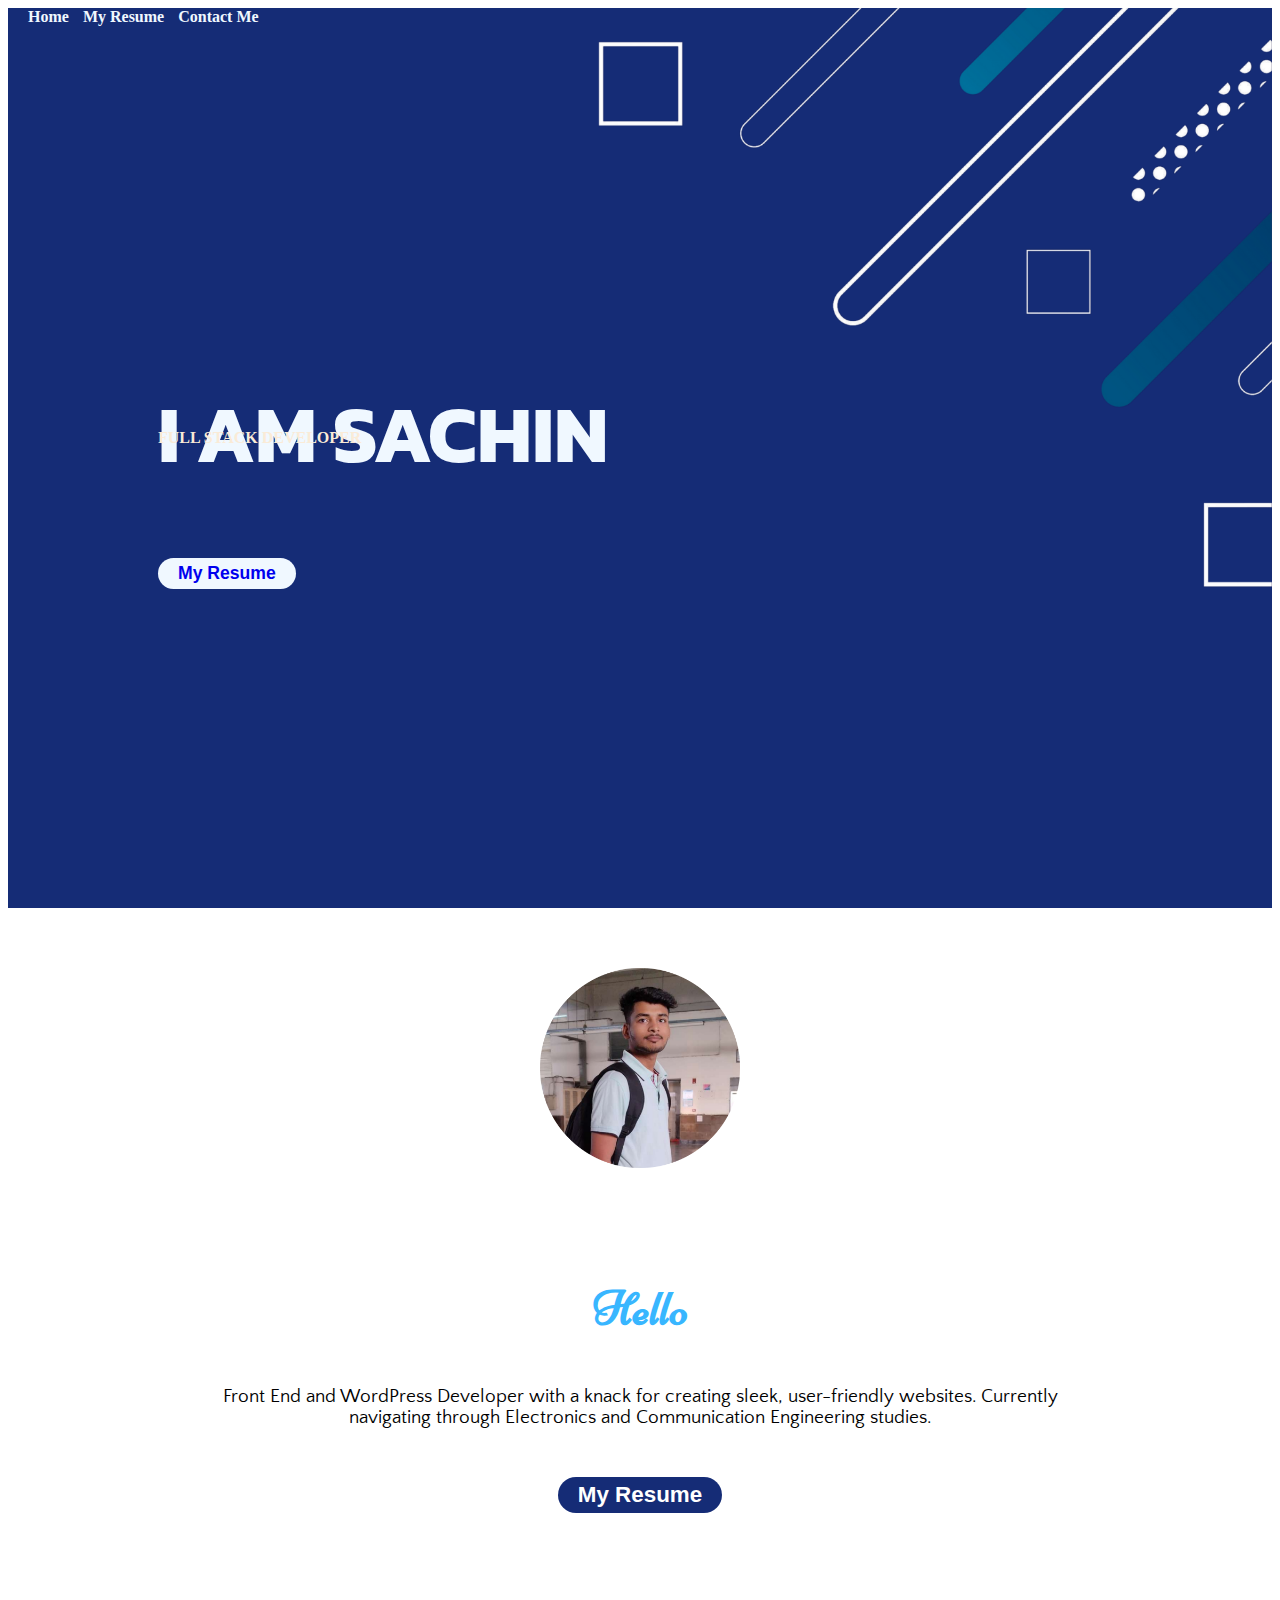
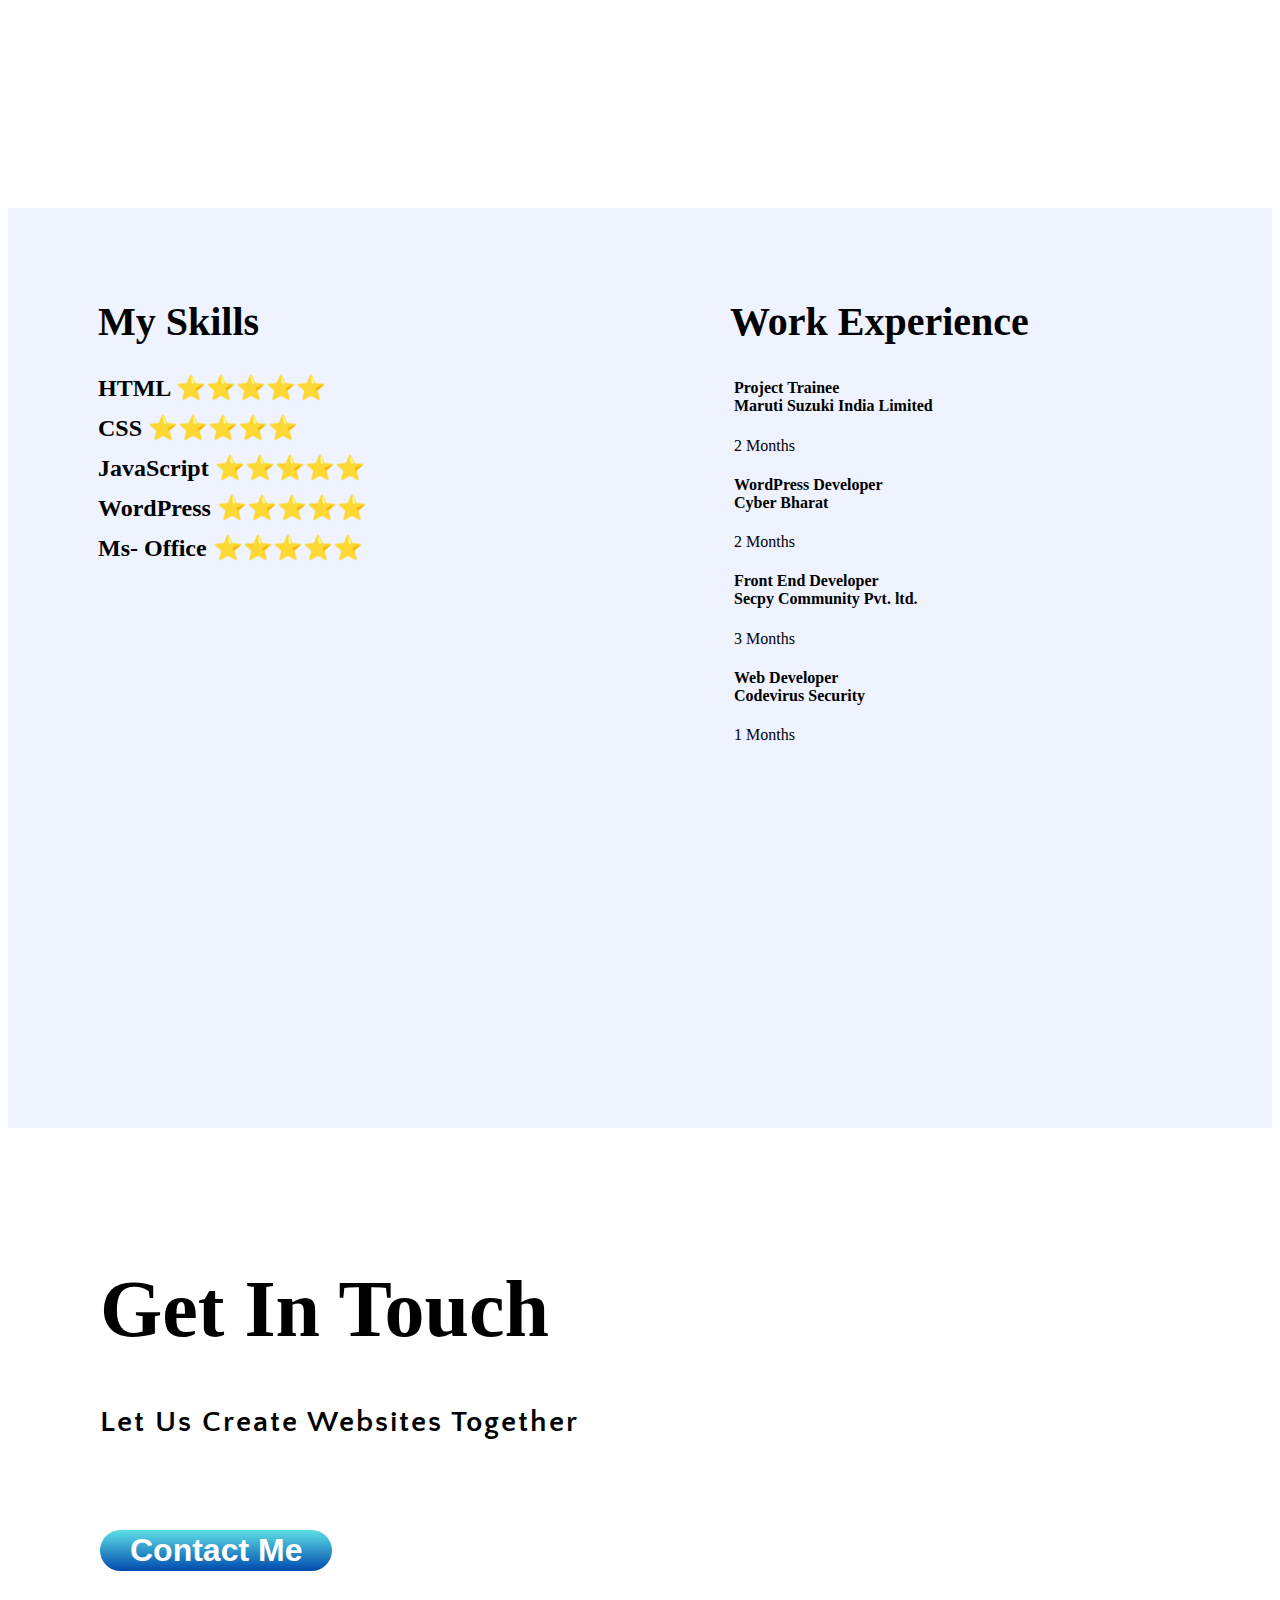
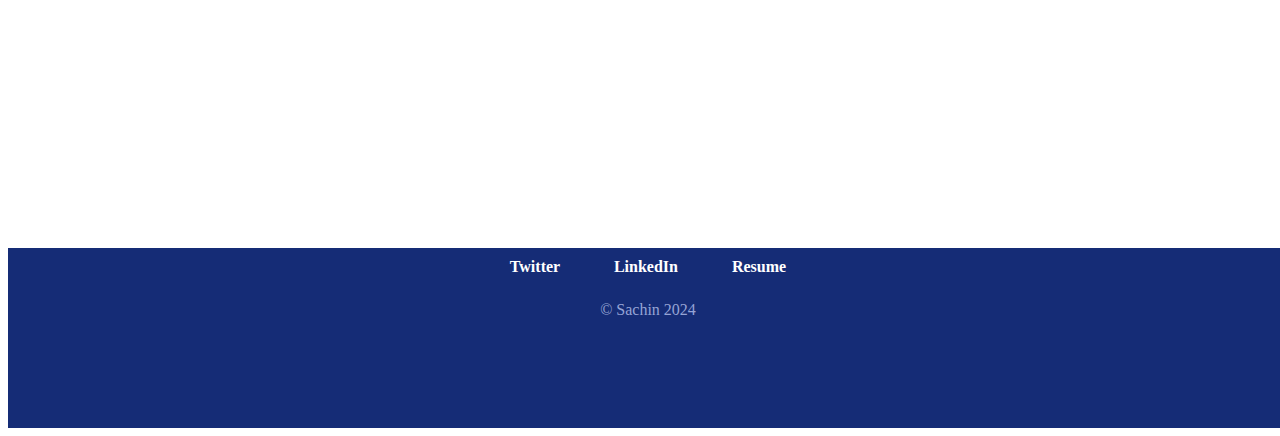
<file: index.html>
<!DOCTYPE html>
<html lang="en">
<head>
    <meta charset="UTF-8">
    <meta name="viewport" content="width=device-width, initial-scale=1.0">
    <title>Sachin's Portfolio</title>
    <link rel="stylesheet" href="style.css">

    <link rel="preconnect" href="https://fonts.googleapis.com">
    <link rel="preconnect" href="https://fonts.gstatic.com" crossorigin>
    <link href="https://fonts.googleapis.com/css2?family=Caveat&family=Kanit:wght@600&family=Libre+Baskerville:wght@700&display=swap" rel="stylesheet">
    <link href="https://fonts.googleapis.com/css2?family=Niconne&display=swap" rel="stylesheet">
    <link href="https://fonts.googleapis.com/css2?family=Quattrocento+Sans&display=swap" rel="stylesheet">

    <link href="https://cdn.jsdelivr.net/npm/bootstrap@5.3.2/dist/css/bootstrap.min.css" rel="stylesheet" integrity="sha384-T3c6CoIi6uLrA9TneNEoa7RxnatzjcDSCmG1MXxSR1GAsXEV/Dwwykc2MPK8M2HN" crossorigin="anonymous">
</head>
<body>
    
    <!-- ======= section1 ======= -->
    <section id="section1">
            <div id="div1">
                <div class="Bg-element">
            
                    <img src="./assets/Bg-element1.png" class="Bg-element-1" height="700vh"></img>
                </div>
                <!-- ======= Header ======= -->
                <div class="header">
                    <header class="navbar" id="header1">
                        <div class="header-menu">
                            <a href="index.html" id="head-menu">Home</a>
                            <a href="./resume.html" id="head-menu">My Resume</a>
                            <a href="./contact.html" id="head-menu">Contact Me</a>

                        </div>
                     </header>
                </div>
            </div>
        <div>
            <img>
            <h2 class="sec1iamsachin">I AM SACHIN</h2>
            <h4 class="sec1fullstackdev">FULL STACK DEVELOPER</h4>
            <button id="sec1-res-bt"><a href="./resume.html">My Resume</a></button>
        </div>

    </section>

    <!-- ======= section2 ======= -->
    <section id="section2">
        <div>
            <img src="./assets/sachin-circular-frame.png" height="200px" alt="sachin profile"></img>
            <h3>Hello</h3>
            <p>Front End and WordPress Developer with a knack for creating sleek, user-friendly websites. Currently navigating through Electronics and Communication Engineering studies.</p>
            <button id="sec2-res-bt"><a href="./resume.html">My Resume</a></button>
        </div>
    </section>

    <!-- ======= section3 ======= -->

    <section id="section3">
        <div class="sec-3-body">
            <div>
                    <h2 id="sec-3-heading">My Skills</h2><br>
            </div>
            

            <div>
                <h2 id="sec-3-heading">Work Experience</h2>
            </div>
            <div id="skills">
                    HTML  ⭐️⭐️⭐️⭐️⭐️ <br>
                    CSS  ⭐️⭐️⭐️⭐️⭐️<br>
                    JavaScript  ⭐️⭐️⭐️⭐️⭐️<br>
                    WordPress ⭐️⭐️⭐️⭐️⭐️<br>
                    Ms- Office ⭐️⭐️⭐️⭐️⭐️<br>
                
            </div>
            
            <div id="experience">
                <ul>
                    <li>
                        <h4>Project Trainee<br>Maruti Suzuki India Limited</h4><p>2 Months</p>
                    </li>
                    <li>
                        <h4>WordPress Developer<br>Cyber Bharat</h4><p>2 Months</p>
                    </li>
                    <li>
                        <h4>Front End Developer<br>Secpy Community Pvt. ltd.</h4><p>3 Months</p>
                    </li>
                    <li>
                        <h4>Web Developer<br>Codevirus Security</h4><p>1 Months</p>
                    </li>
                </ul>
            </div>
        </div>
    </section>
<!-- ======= section4 ======= -->
    <section id="section4">
        <Div class="sec-4-body">
            <h2>Get In Touch</h2>
            <h4>Let Us Create Websites Together</h4>
            <button id="sec4-contact-btn"><a href="./contact.html">Contact Me</a></button>
        </Div>

        <!-- ======= Footer ======= -->
        <footer>
            <div class="footer" id="footerlist">
                    <a href="https://twitter.com/SachinWebpath">Twitter</a>
                    <a href="https://t.co/T26RrnWpX4">LinkedIn</a>
                    <a href="./resume.html">Resume</a>
            </div>
             <p>© Sachin 2024</p>
            
        </footer>
    </section>






<script src="https://cdn.jsdelivr.net/npm/bootstrap@5.3.2/dist/js/bootstrap.bundle.min.js" integrity="sha384-C6RzsynM9kWDrMNeT87bh95OGNyZPhcTNXj1NW7RuBCsyN/o0jlpcV8Qyq46cDfL" crossorigin="anonymous"></script>
</body>
</html>
</file>
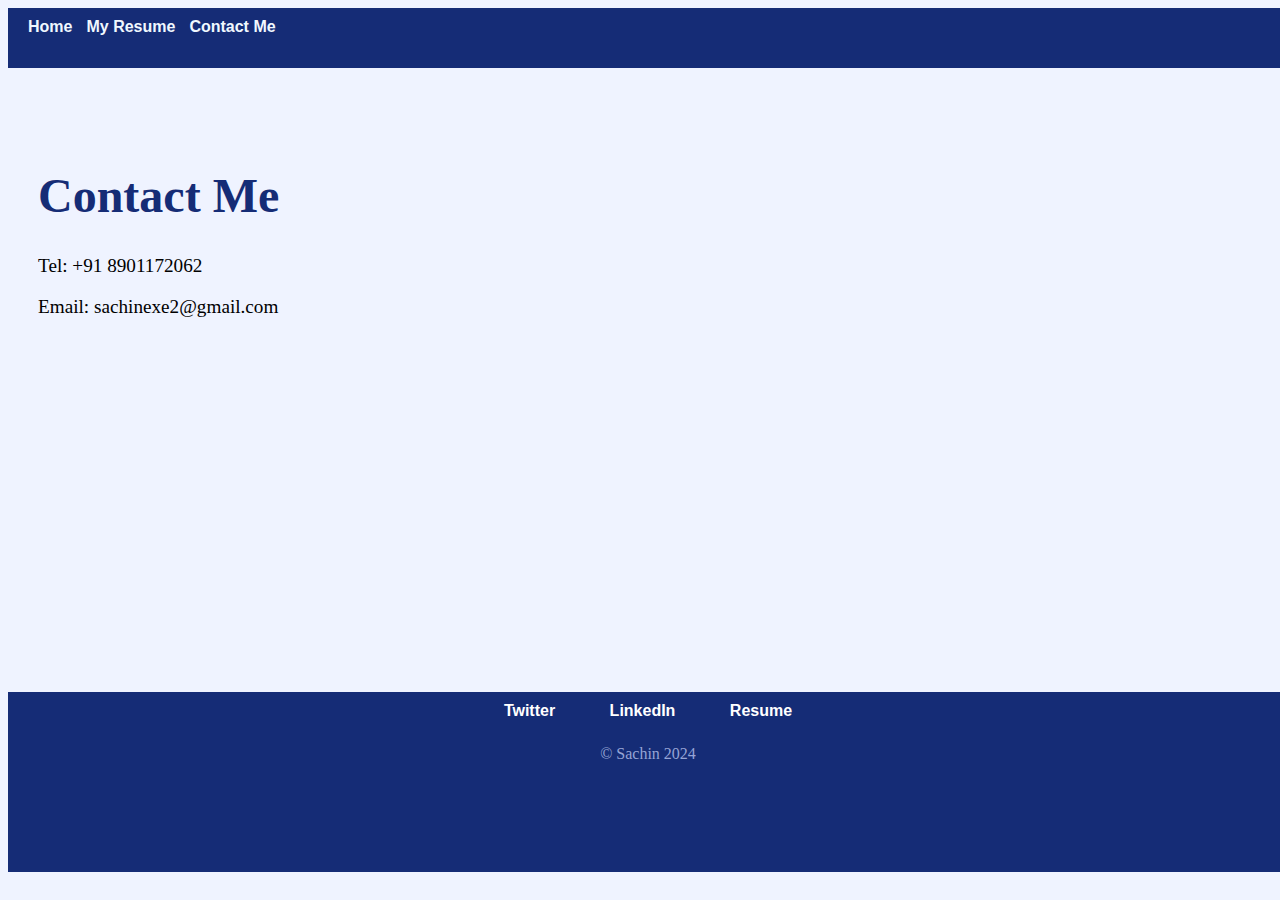
<file: contact.html>
<!DOCTYPE html>
<html lang="en">
<head>
  <meta charset="UTF-8">
  <meta name="viewport" content="width=device-width, initial-scale=1.0">
  <title>Contact</title>
  <link rel="preconnect" href="https://fonts.googleapis.com">
  <link rel="preconnect" href="https://fonts.gstatic.com" crossorigin>
  <link href="https://fonts.googleapis.com/css2?family=Caveat&family=Kanit:wght@600&family=Libre+Baskerville:wght@700&display=swap" rel="stylesheet">
  <link href="https://fonts.googleapis.com/css2?family=Niconne&display=swap" rel="stylesheet">
  <link href="https://fonts.googleapis.com/css2?family=Quattrocento+Sans&display=swap" rel="stylesheet">
</head>

<style>
  body{
    height: 80vh;
    width: 100%;
    position: absolute;
    background-color: #EFF3FF;
  }

.header-menu{
    background-color: #152c76;
    height:40px;
    padding: 10px;
}

#head-menu{
color: aliceblue;
font-family:'Lucida Sans', 'Lucida Sans Regular', 'Lucida Grande', 'Lucida Sans Unicode', Geneva, Verdana, sans-serif;
margin-left: 10px;
font-weight: 600;
text-decoration: none;

}
  .main > p{
    margin-left: 30px;
    font-size: 1.2rem;
  }

  .main > a{
    margin-left: 30px;
    font-size: 1.2rem;
    text-decoration: none;
    color: black;
  }


  .main > h1{
    font-size: 3rem;
    margin-left: 30px;
    margin-top: 100px;
    color: #152c76;
    }
  
  footer{
    position: absolute;
    background-color: #152c76;
    width:100% ;
    height: 20vh;
    top: 76vh;
    text-align: center;
}

.footer{
    word-spacing: 50px;
    margin-top: 10px;
    text-align: center;
    color: white;
    list-style: none;
    font-weight: 600;
    font-family:'Lucida Sans', 'Lucida Sans Regular', 'Lucida Grande', 'Lucida Sans Unicode', Geneva, Verdana, sans-serif;
}

footer > p {
    font-weight: 400;
    color: #95A4D5;
    text-align: center;
    margin-top: 25px;
}

</style>
<body>
  <div class="main">
    <header class="navbar" id="header1">
      <div class="header-menu">
          <a href="./index.html" id="head-menu">Home</a>
          <a href="./resume.html" id="head-menu">My Resume</a>
          <a href="./contact.html" id="head-menu">Contact Me</a>

      </div>
   </header>
        <h1>Contact Me</h1>
        <p>Tel: +91 8901172062</p>
        <a href="mailto:sachinexe2@gmail.com">Email: sachinexe2@gmail.com</a>
        

        <footer>
          <div class="footer">
                  <a>Twitter</a>
                  <a>LinkedIn</a>
                  <a>Resume</a>
                </div>
          
           <p>© Sachin 2024</p>  
        </footer>
    </div>
</body>
</html>
</file>
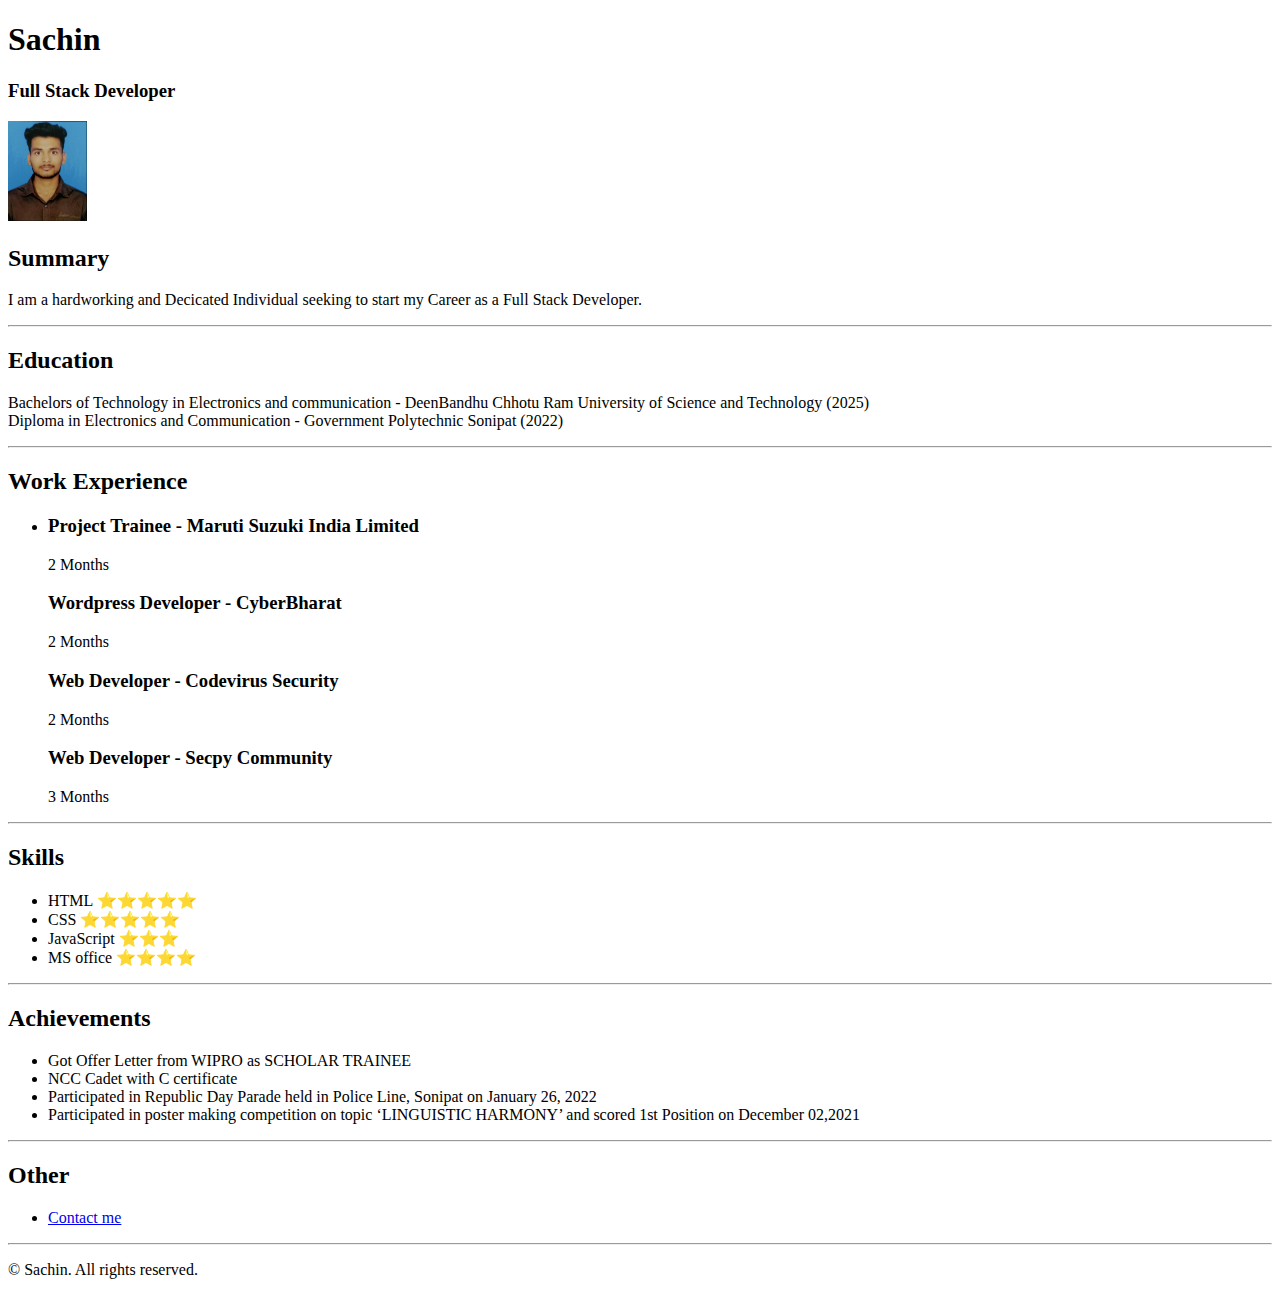
<file: resume.html>
<!DOCTYPE html>
<html lang="en">
<head>
    <meta charset="UTF-8">
    <meta name="viewport" content="width=device-width, initial-scale=1.0">
    <title>My Resume</title>
</head> 
<body>
    <h1>Sachin</h1> 
    <h3>Full Stack Developer</h3>
    <img src="./assets/sachin.jpeg" alt="My photo" height="100" />
    <h2>Summary</h2>
    <p>I am a hardworking and Decicated Individual seeking to start my Career as a Full Stack Developer.</p>
    <hr/>
    <h2>Education</h2>
    <p>
        <li>Bachelors of Technology in Electronics and communication - DeenBandhu Chhotu Ram University of Science and Technology (2025)</li>
        
        <li>Diploma in Electronics and Communication - Government Polytechnic Sonipat (2022)</li>
    </p>
    <hr/>
    <h2>Work Experience</h2>
    <ul>
        <li>
            <h3>Project Trainee - Maruti Suzuki India Limited</h3> 
            <p>2 Months </p>
            <h3>Wordpress Developer - CyberBharat</h3> 
            <p>2 Months </p>
            <h3>Web Developer - Codevirus Security</h3> 
            <p>2 Months </p>
            <h3>Web Developer - Secpy Community</h3>
            <p>3 Months </p>
        </li>
    </ul>
    <hr/>
    <h2>Skills</h2>
    <ul>
        <li>HTML ⭐️⭐️⭐️⭐️⭐️</li>
        <li>CSS ⭐️⭐️⭐️⭐️⭐️</li>
        <li>JavaScript ⭐️⭐️⭐️</li>
        <li>MS office ⭐️⭐️⭐️⭐️</li>
    </ul>
    <hr/>
    <h2>Achievements</h2>
    <ul>
        <li>Got Offer Letter from WIPRO as SCHOLAR TRAINEE</li>
        <li>NCC Cadet with C certificate</li>
        <li>Participated in Republic Day Parade held in Police Line, Sonipat on January 26, 2022</li> 
        <li>Participated in poster making competition on topic ‘LINGUISTIC HARMONY’ and scored 1st Position on December 02,2021</li>
    </ul>
    <hr/>
    <h2>Other</h2>
    <ul>
        <li>
            <a href="./public/contact.html">Contact me</a>
        </li>
    </ul>
    <hr/>
    <footer>
        <p>© Sachin. All rights reserved.</p>
      </footer>
</body>
</html>
</file>
<file: style.css>
/* Common Styles */

/* Media Queries for Responsive Design */
@media only screen and (max-width: 768px) {
    /* Hide header menu and background element in mobile view */
    .header-menu {
        font-size: 14px; /* Shrink font size */
    }

    .Bg-element-1 {
        display: none;
    }

    /* Adjust text size and position in Section 1 for mobile view */
    .sec1iamsachin {
        font-size: 3rem; /* Adjust font size */
    }

    .sec1fullstackdev {
        font-size: 1.5rem; /* Adjust font size */
    }

    #sec1-res-bt {
        margin-top: 20px; /* Adjust margin */
    }
}

/* Animations */
@keyframes fadeIn {
    from {
        opacity: 0;
    }
    to {
        opacity: 1;
    }
}

/* Section 1 */
#section1 {
    background-color: #152c76;
    display: grid;
    height: 100vh;
    position: relative; /* Added */
    overflow: hidden; /* Added */
}

/* Background Image Animation */
.Bg-element-1 {
    display: inline;
    position: absolute;
    right: 0px;
    max-width: 100%; /* Ensure background element scales with viewport */
    animation: fadeIn 1s ease; /* Added */
}

/* Title Text Styles */
.sec1iamsachin {
    color: aliceblue;
    font-family: kanit;
    font-size: 5rem;
    position: absolute;
    left: 150px;
    top: 300px;
    animation: fadeIn 1s ease; /* Added */
}

.sec1fullstackdev {
    color: antiquewhite;
    position: absolute;
    left: 150px;
    top: 400px;
    animation: fadeIn 1s ease; /* Added */
}

/* Button Styles */
#sec1-res-bt {
    position: absolute;
    left: 150px;
    border-style: none;
    border-radius: 20px;
    padding: 5px;
    padding-left: 20px;
    padding-right: 20px;
    margin-top: 100px;
    color: #152c76;
    background-color: aliceblue;
    font-size: 1.1rem;
    font-weight: 600;
    animation: fadeIn 1s ease; /* Added */
}

#sec1-res-bt > a {
    text-decoration: none;
}

/* Header */
.header-menu {
    background-color: #152c76;
    display: inline;
    margin-top: 20px;
    margin-left: 10px;
    font-size: 16px; /* Increase font size */
}

#head-menu {
    color: aliceblue;
    margin-left: 10px;
    font-weight: 600;
    text-decoration: none;
}

/* Section 2 */
#section2 {
    height: auto; /* Remove fixed height */
    min-height: calc(100vh - 20px); /* Ensure minimum height to prevent overlap */
    padding-bottom: 20px; /* Add some bottom padding */
    text-align: center;
}

#section2 > div > img {
    margin-top: 60px;
    margin-bottom: 60px;
}

#section2 > div > h3 {
    font-family: 'Niconne', cursive;
    font-weight: 700;
    font-size: 3rem;
    color: #38B6FF;
}

#section2 > div > p {
    font-size: 1.2rem;
    font-family: 'Quattrocento Sans', sans-serif;
    font-weight: 400;
    margin-right: 200px;
    margin-left: 200px;
    margin-top: 30px;
}

#sec2-res-bt {
    border-style: none;
    border-radius: 20px;
    padding: 5px;
    padding-left: 20px;
    padding-right: 20px;
    background-color: #152c76;
    margin-top: 30px;
    font-size: 1.4rem;
    font-weight: 600;
}

#sec2-res-bt > a {
    text-decoration: none;
    color: white;
}

/* Section 3 */
#section3 {
    background-color: #EFF3FF;
    min-height: 100vh; /* Ensure Section 3 takes up at least 100% of the viewport height */
    padding-bottom: 20px; /* Add some bottom padding */
    text-align: left;
}

.sec-3-body {
    display: grid;
    grid-template-rows: 150px auto;
    grid-template-columns: 1fr 1fr;
}

#sec-3-heading {
    margin-left: 10vh;
    margin-top: 10vh;
    font-weight: 700;
    font-size: 2.5rem;
}

#skills {
    margin-top: 10px;
    margin-left: 10vh;
    font-size: 1.5rem;
    line-height: 40px;
    font-weight: bold;
}

#experience > ul {
    list-style: none;
    font-weight: 400;
    margin-left: 6vh;
    margin-top: 10px;
}

/* Section 4 */
#section4 {
    height: 100vh;
}

.sec-4-body {
    position: absolute;
    left: 100px;
    margin-top: 70px;
}

.sec-4-body > h2 {
    font-size: 5rem;
    font-weight: 700;
    margin-bottom: 50px;
}

.sec-4-body > h4 {
    font-family: 'Quattrocento Sans', sans-serif;
    font-size: 1.9rem;
    letter-spacing: 2px;
}

#sec4-contact-btn {
    border-style: none;
    border-radius: 40px;
    font-size: 2rem;
    padding-left: 30px;
    padding-right: 30px;
    padding-top: 2px;
    padding-bottom: 2px;
    margin-top: 50px;
    background-image: linear-gradient(to bottom, #5DE0E6, #004AAD);
}

#sec4-contact-btn > a {
    font-weight: 600;
    text-decoration: none;
    color: white;
}

/* Footer */
footer {
    position: absolute;
    margin-top: 80vh;
    width: 100%;
    height: 20vh;
    background-color: #152c76;
}

.footer {
    word-spacing: 50px;
    margin-top: 10px;
    text-align: center;
    color: white;
    list-style: none;
    font-weight: 600;
}
.footer > a {
    text-decoration: none;
    color: white;
}

footer > p {
    color: #95A4D5;
    text-align: center;
    margin-top: 25px;
}
</file>
